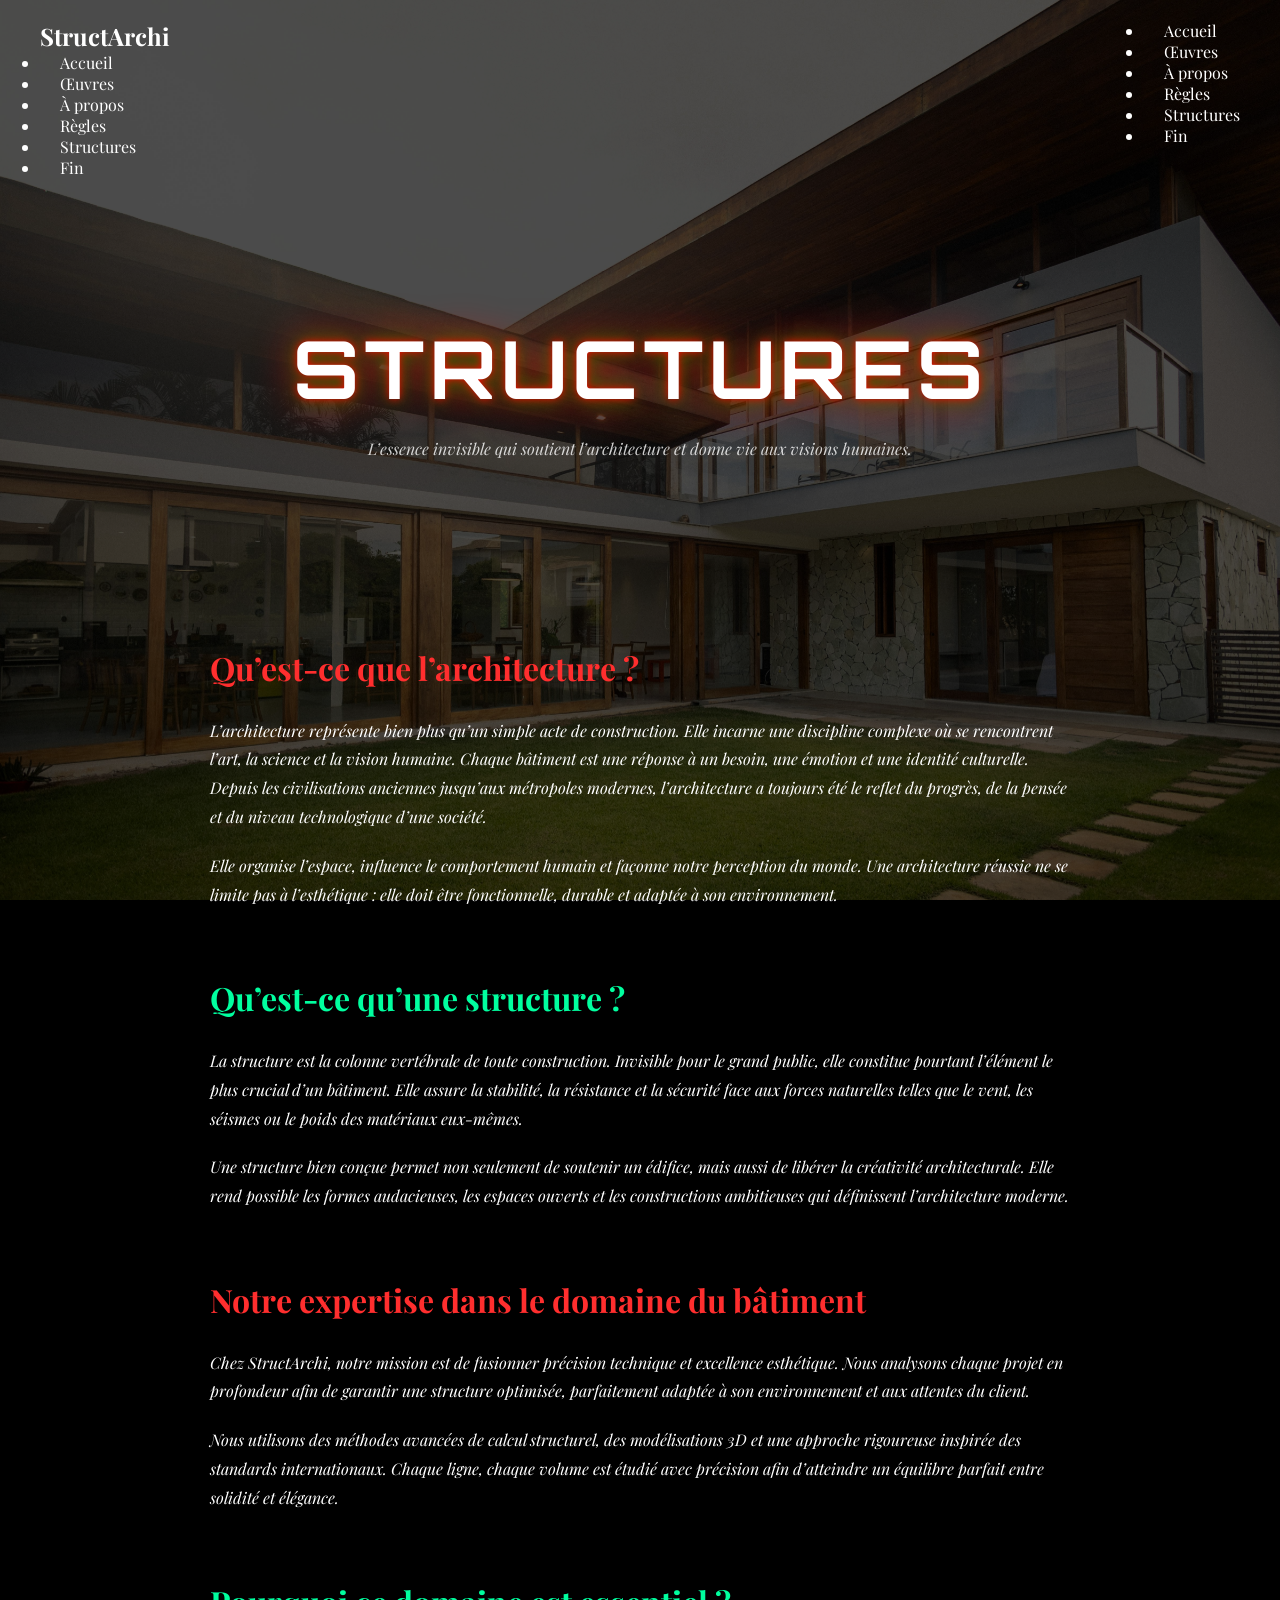
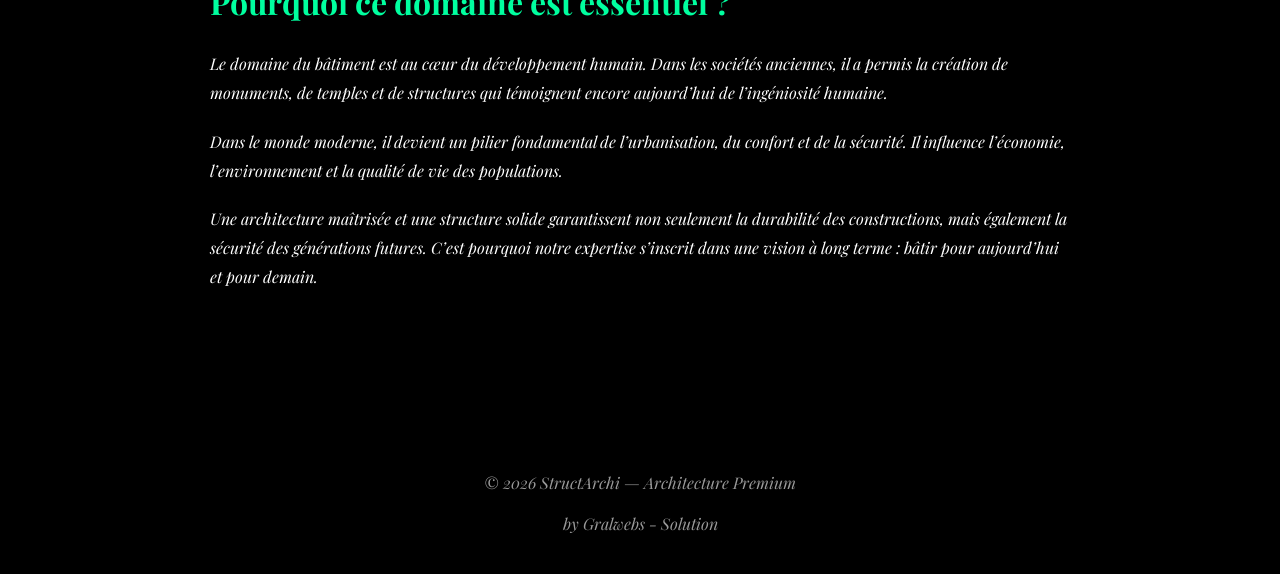
<file: structures.html>
<!DOCTYPE html>
<html lang="fr">
<head>
<meta charset="UTF-8">
<meta name="viewport" content="width=device-width, initial-scale=1.0">

<title>Structures — StructArchi</title>

<link rel="stylesheet" href="css/structures.css">

<link href="https://fonts.googleapis.com/css2?family=Playfair+Display:ital,wght@1,400;1,700&family=Orbitron:wght@500;700&display=swap" rel="stylesheet">

</head>

<body>

<!-- BACKGROUND IMAGE -->
<div class="bg"></div>
<div class="overlay"></div>

<!-- NAV -->
<nav class="navbar">
  <div class="nav-container">

    <h1 class="logo">StructArchi</h1>

    <!-- MENU DESKTOP -->
    <ul class="nav-links desktop">
      <li><a href="index.html">Accueil</a></li>
      <li><a href="works.html">Œuvres</a></li>
      <li><a href="about.html">À propos</a></li>
      <li><a href="rules.html">Règles</a></li>
      <li><a href="structures.html">Structures</a></li>
      <li><a href="contact.html">Fin</a></li>
    </ul>

    <!-- BURGER (mobile uniquement) -->
    <div class="burger" id="burger">
      <span></span>
      <span></span>
      <span></span>
    </div>

  </div>

  <!-- MENU MOBILE (FULLSCREEN) -->
  <div class="mobile-menu" id="mobileMenu">
    <ul>
      <li><a href="index.html">Accueil</a></li>
      <li><a href="works.html">Œuvres</a></li>
      <li><a href="about.html">À propos</a></li>
      <li><a href="rules.html">Règles</a></li>
      <li><a href="structures.html">Structures</a></li>
      <li><a href="contact.html">Fin</a></li>
    </ul>
  </div>
</nav>

<!-- HERO -->
<section class="hero">
  <h1 class="title-3d">STRUCTURES</h1>
  <p class="subtitle">
    L’essence invisible qui soutient l’architecture et donne vie aux visions humaines.
  </p>
</section>

<!-- CONTENT -->
<section class="content">

  <h2 class="section-title red">Qu’est-ce que l’architecture ?</h2>
  <p>
    L’architecture représente bien plus qu’un simple acte de construction. Elle incarne une discipline
    complexe où se rencontrent l’art, la science et la vision humaine. Chaque bâtiment est une réponse
    à un besoin, une émotion et une identité culturelle. Depuis les civilisations anciennes jusqu’aux
    métropoles modernes, l’architecture a toujours été le reflet du progrès, de la pensée et du niveau
    technologique d’une société.
  </p>

  <p>
    Elle organise l’espace, influence le comportement humain et façonne notre perception du monde.
    Une architecture réussie ne se limite pas à l’esthétique : elle doit être fonctionnelle, durable
    et adaptée à son environnement.
  </p>

  <h2 class="section-title green">Qu’est-ce qu’une structure ?</h2>
  <p>
    La structure est la colonne vertébrale de toute construction. Invisible pour le grand public,
    elle constitue pourtant l’élément le plus crucial d’un bâtiment. Elle assure la stabilité,
    la résistance et la sécurité face aux forces naturelles telles que le vent, les séismes ou
    le poids des matériaux eux-mêmes.
  </p>

  <p>
    Une structure bien conçue permet non seulement de soutenir un édifice, mais aussi de libérer
    la créativité architecturale. Elle rend possible les formes audacieuses, les espaces ouverts
    et les constructions ambitieuses qui définissent l’architecture moderne.
  </p>

  <h2 class="section-title red">Notre expertise dans le domaine du bâtiment</h2>
  <p>
    Chez StructArchi, notre mission est de fusionner précision technique et excellence esthétique.
    Nous analysons chaque projet en profondeur afin de garantir une structure optimisée,
    parfaitement adaptée à son environnement et aux attentes du client.
  </p>

  <p>
    Nous utilisons des méthodes avancées de calcul structurel, des modélisations 3D et une approche
    rigoureuse inspirée des standards internationaux. Chaque ligne, chaque volume est étudié avec
    précision afin d’atteindre un équilibre parfait entre solidité et élégance.
  </p>

  <h2 class="section-title green">Pourquoi ce domaine est essentiel ?</h2>
  <p>
    Le domaine du bâtiment est au cœur du développement humain. Dans les sociétés anciennes,
    il a permis la création de monuments, de temples et de structures qui témoignent encore
    aujourd’hui de l’ingéniosité humaine.
  </p>

  <p>
    Dans le monde moderne, il devient un pilier fondamental de l’urbanisation, du confort et de
    la sécurité. Il influence l’économie, l’environnement et la qualité de vie des populations.
  </p>

  <p>
    Une architecture maîtrisée et une structure solide garantissent non seulement la durabilité
    des constructions, mais également la sécurité des générations futures. C’est pourquoi notre
    expertise s’inscrit dans une vision à long terme : bâtir pour aujourd’hui et pour demain.
  </p>

</section>

<!-- FOOTER -->
<footer>
  <p>© 2026 StructArchi — Architecture Premium</p>
  <p>by Gralwebs - Solution</p>
</footer>

<script src="js/structures.js"></script>

</body>
</html>
</file>
<file: css/structures.css>
* {
  margin: 0;
  padding: 0;
  box-sizing: border-box;
}

body {
  font-family: 'Playfair Display', serif;
  color: white;
  background: black;
  overflow-x: hidden;
}

/* BACKGROUND */
.bg {
  position: fixed;
  width: 100%;
  height: 100%;
  background: url("../assets/images/villa.jpg") center/cover no-repeat;
  z-index: -2;
}

.overlay {
  position: fixed;
  width: 100%;
  height: 100%;
  background: rgba(0,0,0,0.7);
  z-index: -1;
}

/* NAV */
nav {
  display: flex;
  justify-content: space-between;
  padding: 20px 40px;
}

nav a {
  color: white;
  margin-left: 20px;
  text-decoration: none;
}

/* HERO */
.hero {
  text-align: center;
  margin-top: 120px;
}

/* TITRE 3D BUGATTI */
.title-3d {
  font-family: 'Orbitron', sans-serif;
  font-size: 80px;
  color: white;
  letter-spacing: 5px;
  text-transform: uppercase;

  text-shadow:
    0 0 10px red,
    0 0 20px green,
    0 0 40px red;

  animation: glow 3s infinite alternate, float 6s ease-in-out infinite;
}

@keyframes glow {
  from {
    text-shadow: 0 0 10px red;
  }
  to {
    text-shadow: 0 0 30px green;
  }
}

@keyframes float {
  0%,100% { transform: translateY(0); }
  50% { transform: translateY(-20px); }
}

.subtitle {
  font-style: italic;
  margin-top: 20px;
  opacity: 0.8;
}

/* CONTENT */
.content {
  max-width: 900px;
  margin: 100px auto;
  line-height: 1.8;
  padding: 20px;
}

.section-title {
  font-size: 32px;
  margin-top: 60px;
  font-weight: bold;
}

.red {
  color: #ff2e2e;
}

.green {
  color: #00ff9f;
}

p {
  margin-top: 20px;
  font-style: italic;
}

/* FOOTER */
footer {
  text-align: center;
  padding: 40px;
  opacity: 0.6;
}
/* ===============================
   NAVBAR PREMIUM STRUCTURES
================================= */

/* ligne animée rouge luxe */
.nav-links a {
  position: relative;
  padding-bottom: 6px;
}

.nav-links a::after {
  content: "";
  position: absolute;
  bottom: 0;
  left: 0;

  width: 0%;
  height: 2px;

  background: linear-gradient(90deg, transparent, red, transparent);

  transition: width 0.4s ease;
}

.nav-links a:hover::after {
  width: 100%;
}

/* effet glow subtil */
.nav-links a:hover {
  color: #ff4d4d;
  text-shadow: 0 0 10px rgba(255,0,0,0.6);
}

/* ===============================
   NAVBAR GLASS + SCROLL
================================= */
.navbar {
  transition: all 0.4s ease;
}

.navbar.scrolled {
  background: rgba(0,0,0,0.6);
  backdrop-filter: blur(25px);
}

/* ===============================
   PARTICULES CANVAS (overlay)
================================= */
#particles-canvas {
  position: fixed;
  top: 0;
  left: 0;
  width: 100%;
  height: 100%;

  pointer-events: none;
  z-index: -4;
}

/* ===============================
   TITRE 3D PREMIUM
================================= */
.title-3d {
  transition: transform 0.2s ease;
}

/* ===============================
   SECTION TITLES EFFECT
================================= */
.section-title {
  transition: 0.3s;
}

.section-title:hover {
  letter-spacing: 2px;
  text-shadow: 0 0 15px rgba(255,0,0,0.4);
}
</file>
